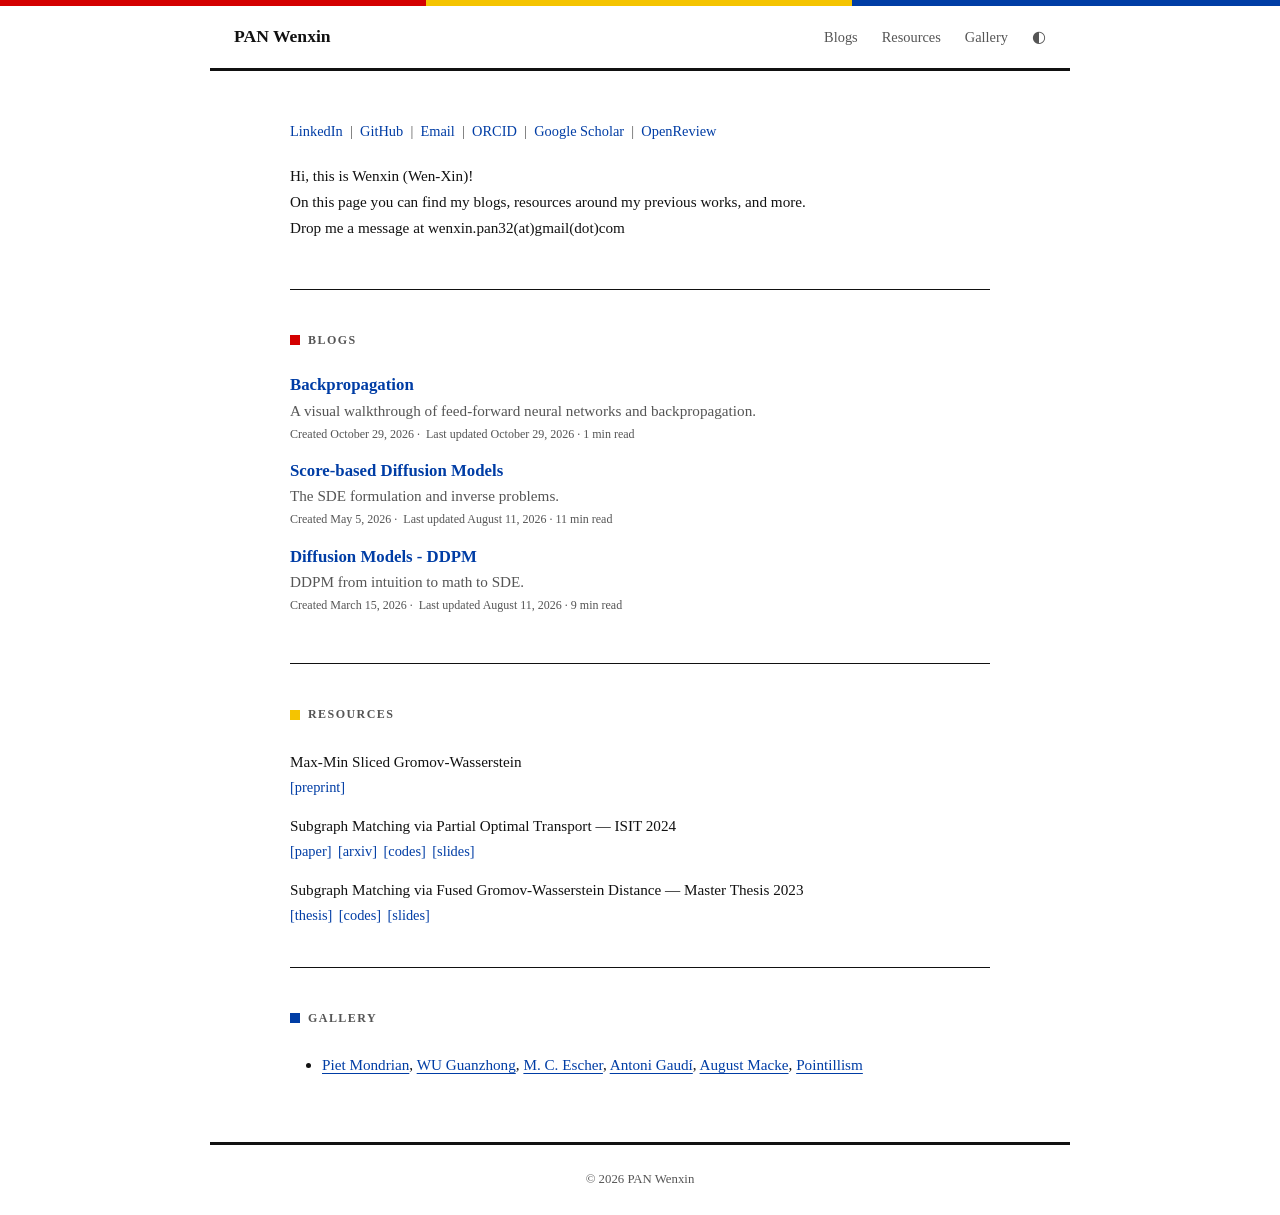
<file: index.html>
<!DOCTYPE html>
<html lang="en" data-theme="light">
<head>
  <!-- Google tag (gtag.js) -->
  <script async src="https://www.googletagmanager.com/gtag/js?id=G-FBK41DCHCM"></script>
  <script>
    window.dataLayer = window.dataLayer || [];
    function gtag(){dataLayer.push(arguments);}
    gtag('js', new Date());

    gtag('config', 'G-FBK41DCHCM');
  </script>
  <meta charset="UTF-8" />
  <meta name="viewport" content="width=device-width, initial-scale=1.0" />
  <title>PAN Wenxin</title>
  <link rel="stylesheet" href="style.css" />
</head>
<body>
  <header>
    <div class="header-inner">
      <div class="header-left">
        <a href="/" class="site-name">PAN Wenxin</a>
      </div>
      <nav>
        <a href="#blogs">Blogs</a>
        <a href="#resources">Resources</a>
        <a href="#misc">Gallery</a>
        <button class="theme-toggle" onclick="toggleTheme()" aria-label="Toggle theme">&#9680;</button>
      </nav>
    </div>
  </header>

  <div class="layout">
    <main>
      <div class="profile-links" aria-label="Profile links">
        <a href="https://www.linkedin.com/in/wenxin-pan-a1673b184" target="_blank">LinkedIn</a>
        <span>|</span>
        <a href="https://github.com/pandadada123/" target="_blank">GitHub</a>
        <span>|</span>
        <a href="mailto:wenxin.pan32@gmail.com">Email</a>
        <span>|</span>
        <a href="https://orcid.org/0009-0000-2988-5306" target="_blank">ORCID</a>
        <span>|</span>
        <a href="https://scholar.google.de/citations?user=F2wGIt0AAAAJ&hl=en" target="_blank">Google Scholar</a>
        <span>|</span>
        <a href="https://openreview.net/profile?id=~Wen-Xin_Pan1" target="_blank">OpenReview</a>
      </div>

      <section class="intro">
        <p> Hi, this is Wenxin (Wen-Xin)! </p>
        <p> On this page you can find my blogs, resources around my previous works, and more. </p>
        <p> Drop me a message at wenxin.pan32(at)gmail(dot)com </p>
        <p style="margin-top: 1.5rem; padding-left: 1rem; border-left: 2px solid var(--fg-muted); color: var(--fg-muted); line-height: 2;">
        <!-- I am fascinated by the hidden geometries of complex systems<br>
        — whether engineered, natural, visual, or symphonic<br>
        — where order, function, and beauty interact, balance, and emerge.</p> -->
      </section>

      <section id="blogs">
        <h2>Blogs</h2>

        <article class="blog-entry">
          <div class="blog-entry-header">
            <div class="blog-title-block">
              <h3><a href="blogs/backpropagation.html">Backpropagation</a></h3>
              <p class="blog-summary">A visual walkthrough of feed-forward neural networks and backpropagation.</p>
              <div class="meta">Created October 29, 2026 &middot; <span class="last-updated" data-blog="blogs/backpropagation.html">Last updated October 29, 2026</span> &middot; 1 min read</div>
            </div>
          </div>
        </article>

        <article class="blog-entry">
          <div class="blog-entry-header">
            <div class="blog-title-block">
              <h3><a href="blogs/score-diffusion.html">Score-based Diffusion Models</a></h3>
              <p class="blog-summary">The SDE formulation and inverse problems.</p>
              <div class="meta">Created May 5, 2026 &middot; <span class="last-updated" data-blog="blogs/score-diffusion.html">Last updated August 11, 2026</span> &middot; 11 min read</div>
            </div>
          </div>
        </article>

        <article class="blog-entry">
          <div class="blog-entry-header">
            <div class="blog-title-block">
              <h3><a href="blogs/ddpm.html">Diffusion Models - DDPM</a></h3>
              <p class="blog-summary">DDPM from intuition to math to SDE.</p>
              <div class="meta">Created March 15, 2026 &middot; <span class="last-updated" data-blog="blogs/ddpm.html">Last updated August 11, 2026</span> &middot; 9 min read</div>
            </div>
          </div>
        </article>
      </section>

      <section id="resources">
        <h2>Resources</h2>
        <ul class="resource-list">
          <li>
            <span class="resource-title">Max-Min Sliced Gromov-Wasserstein</span>
            <span class="resource-links">
              <a href="https://openreview.net/forum?id=yvbWfcnt0U" class="resource-link">[preprint]</a>
              <!-- <a href="#" class="resource-link">[codes]</a>
              <a href="#" class="resource-link">[slides]</a> -->
            </span>
          </li>
          <li>
            <span class="resource-title">Subgraph Matching via Partial Optimal Transport &mdash; ISIT 2024</span>
            <span class="resource-links">
              <a href="https://ieeexplore.ieee.org/document/10619388?denied=" class="resource-link">[paper]</a>
              <a href="https://arxiv.org/abs/2406.19767" class="resource-link">[arxiv]</a>
              <a href="https://github.com/pandadada123/FGWD_on_Graphs_subgraph-paper" class="resource-link">[codes]</a>
              <a href="resources/ISIT2024_pre_20240705.pdf" class="resource-link">[slides]</a>
            </span>
          </li>
          <li>
            <span class="resource-title">Subgraph Matching via Fused Gromov-Wasserstein Distance &mdash; Master Thesis 2023</span>
            <span class="resource-links">
              <a href="https://repository.tudelft.nl/record/uuid:d18d7083-4189-46a7-bd03-4cf49674cffe" class="resource-link">[thesis]</a>
              <a href="https://github.com/pandadada123/FGWD_on_Graphs_subgraph" class="resource-link">[codes]</a>
              <a href="resources/MsThesis_final_1.0_shared.pdf" class="resource-link">[slides]</a>
            </span>
          </li>
        </ul>
      </section>

      <section id="misc">
        <h2>Gallery</h2>
        <!-- <p>I am a fan of</p> -->
        <ul>
          <li>
            <a href="https://www.wikiart.org/en/piet-mondrian" target="_blank">Piet Mondrian</a>,
            <a href="https://www.wikiart.org/en/wu-guanzhong" target="_blank">WU Guanzhong</a>,
            <a href="https://www.wikiart.org/en/m-c-escher" target="_blank">M. C. Escher</a>,
            <a href="https://www.wikiart.org/en/antoni-gaudi" target="_blank">Antoni Gaudí</a>,
            <a href="https://www.wikiart.org/en/august-macke" target="_blank">August Macke</a>,
            <a href="https://en.wikipedia.org/wiki/Pointillism" target="_blank">Pointillism</a>
          </li>
          <!-- <li>🏸 🏀 🏓 🏊 🚴 🏃 ⛸️</li> -->
        </ul>
      </section>

    </main>
  </div>

  <footer>
    <div class="footer-inner">
      <p>&copy; 2026 PAN Wenxin</p>
    </div>
  </footer>

  <script>
    (function () {
      const repo = 'pandadada123/pandadada123.github.io';
      const branch = 'main';
      const dateFormat = { year: 'numeric', month: 'long', day: 'numeric' };

      document.querySelectorAll('.last-updated[data-blog]').forEach(async (el) => {
        try {
          const params = new URLSearchParams({
            sha: branch,
            path: el.dataset.blog,
            per_page: '1'
          });
          const res = await fetch(`https://api.github.com/repos/${repo}/commits?${params}`, {
            headers: { Accept: 'application/vnd.github+json' }
          });
          if (res.ok) {
            const [commit] = await res.json();
            const commitDate = commit?.commit?.committer?.date || commit?.commit?.author?.date;
            if (!commitDate) return;
            const label = new Date(commitDate).toLocaleDateString('en-US', dateFormat);
            el.textContent = 'Last updated ' + label;
          }
        } catch (e) {}
      });
    })();
  </script>

  <script>
    (function () {
      const saved = localStorage.getItem("theme");
      if (saved) document.documentElement.setAttribute("data-theme", saved);
      else if (window.matchMedia("(prefers-color-scheme: dark)").matches)
        document.documentElement.setAttribute("data-theme", "dark");
    })();

    function toggleTheme() {
      const current = document.documentElement.getAttribute("data-theme");
      const next = current === "dark" ? "light" : "dark";
      document.documentElement.setAttribute("data-theme", next);
      localStorage.setItem("theme", next);
    }
  </script>
</body>
</html>
</file>
<file: style.css>
/* Variables */
:root {
  --bg: #ffffff;
  --fg: #111111;
  --fg-muted: #555555;
  --border: #111111;
  --link: #003DA5;
  --link-hover: #002880;
  --max-width: 860px;
  --sidebar-width: 130px;

  --red:    #D40000;
  --blue:   #003DA5;
  --yellow: #F5C400;
  --line:   3px;

  --algorithm-bg:      #f4f4f4;
  --algorithm-divider: #ddd;
}

[data-theme="dark"] {
  --bg: #1c1c1e;
  --fg: #e0e0e0;
  --fg-muted: #888888;
  --border: #e0e0e0;
  --link: #6b9ff5;
  --link-hover: #4d8ef0;

  --algorithm-bg:      #2a2a2c;
  --algorithm-divider: #3a3a3c;
}

/* Reset */
*, *::before, *::after {
  box-sizing: border-box;
  margin: 0;
  padding: 0;
}

/* Mondrian top strip */
body::before {
  content: '';
  display: block;
  height: 6px;
  background: linear-gradient(
    to right,
    var(--red)    0%   33.3%,
    var(--yellow) 33.3% 66.6%,
    var(--blue)   66.6% 100%
  );
}

body {
  font-family: -apple-system, BlinkMacSystemFont, "Segoe UI", Georgia, serif;
  background: var(--bg);
  color: var(--fg);
  line-height: 1.7;
  font-size: 1rem;
  transition: background 0.2s, color 0.2s;
  position: relative;
}


a {
  color: var(--link);
  text-decoration: underline;
  text-underline-offset: 3px;
}

a:hover {
  color: var(--link-hover);
}

/* Header */
header {
  padding: 0;
}

.header-inner {
  max-width: var(--max-width);
  margin: 0 auto;
  padding: 1rem 1.5rem;
  border-bottom: var(--line) solid var(--border);
  display: flex;
  align-items: center;
  justify-content: space-between;
}

.header-left {
  display: flex;
  align-items: center;
  gap: 1rem;
}

.site-name {
  font-size: 1.1rem;
  font-weight: 600;
  text-decoration: none;
  color: var(--fg);
}

nav {
  display: flex;
  align-items: center;
  gap: 1.5rem;
}

nav a {
  font-size: 0.9rem;
  text-decoration: none;
  color: var(--fg-muted);
}

nav a:hover {
  color: var(--fg);
}

.theme-toggle {
  background: none;
  border: none;
  cursor: pointer;
  font-size: 1rem;
  color: var(--fg-muted);
  padding: 0;
  line-height: 1;
}

/* Layout */
.layout {
  max-width: var(--max-width);
  margin: 0 auto;
  min-height: calc(100vh - 6px - 57px - 53px); /* strip + header + footer */
}

/* Sidebar */
.sidebar {
  position: relative;
  padding: 2.5rem 1rem;
}

.sidebar::after {
  content: '';
  position: absolute;
  right: 0;
  top: 0;
  width: var(--line);
  height: 120px;
  background: var(--red);
}

.social-link {
  display: flex;
  flex-direction: column;
  align-items: center;
  gap: 0.35rem;
  text-decoration: none;
  color: var(--fg-muted);
  font-size: 0.6rem;
  letter-spacing: 0.05em;
  transition: color 0.15s;
}

.social-link:hover {
  color: var(--fg);
}

.social-link svg {
  width: 16px;
  height: 16px;
}

.social-link.small {
  font-size: 0.6rem;
}

.social-link.small svg {
  width: 16px;
  height: 16px;
}

/* Main content */
main {
  padding: 3rem 5rem;
}

.profile-links {
  display: flex;
  flex-wrap: wrap;
  align-items: center;
  gap: 0.45rem;
  margin-bottom: 1.25rem;
  color: var(--fg-muted);
  font-size: 0.9rem;
}

.profile-links a {
  color: var(--link);
  text-decoration: none;
}

.profile-links a:hover {
  color: var(--link-hover);
  text-decoration: underline;
}

/* Intro */
.intro {
  margin-bottom: 3rem;
  color: var(--fg);
  font-size: 0.95rem;
}

/* Sections */
section {
  margin-bottom: 0;
}

section + section {
  border-top: 1px solid var(--border);
  padding-top: 2.5rem;
  margin-top: 2.5rem;
}

/* Section headings */
h2 {
  font-size: 0.75rem;
  font-weight: 700;
  letter-spacing: 0.12em;
  text-transform: uppercase;
  color: var(--fg-muted);
  margin-bottom: 1.5rem;
  display: flex;
  align-items: center;
  gap: 0.5rem;
}

h2::before {
  content: '';
  display: inline-block;
  width: 10px;
  height: 10px;
  flex-shrink: 0;
}

#blogs h2::before    { background: var(--red); }
#resources h2::before { background: var(--yellow); }
#misc h2::before { background: var(--blue); }

/* Posts */
.blog-entry {
  margin-bottom: 0.5rem;
}

.blog-entry:last-child {
  margin-bottom: 0;
}

.blog-entry-header {
  display: flex;
  align-items: flex-start;
  gap: 0.75rem;
}

.blog-title-block {
  flex: 1;
}

.blog-entry h3 {
  font-size: 1.05rem;
  font-weight: 600;
  line-height: 1.35;
  margin-bottom: 0;
}

.blog-entry h3 a {
  text-decoration: none;
}

.blog-entry h3 a:hover {
  text-decoration: underline;
}

.blog-summary {
  margin-top: 0.05rem;
  margin-bottom: 0;
}

.meta {
  font-size: 0.75rem;
  color: var(--fg-muted);
  margin-bottom: 0.5rem;
}

.blog-entry p {
  font-size: 0.95rem;
  color: var(--fg-muted);
}

/* Resources */
.resource-list {
  list-style: none;
  display: flex;
  flex-direction: column;
  gap: 0.85rem;
}

.resource-list li {
  font-size: 0.95rem;
  color: var(--fg-muted);
  display: flex;
  flex-direction: column;
  align-items: flex-start;
  gap: 0.0rem;
}

.resource-title {
  color: var(--fg);
}

.resource-links {
  display: inline-flex;
  gap: 0.4rem;
}

.resource-link {
  text-decoration: none;
  color: var(--link);
  font-size: 0.9rem;
}

.resource-link:hover {
  text-decoration: underline;
  color: var(--link-hover);
}

/* Misc section lists */
#misc ul {
  padding-left: 2rem;
  margin-bottom: 1rem;
}

#misc ul li {
  font-size: 0.95rem;
  line-height: 1.7;
  margin-bottom: 0.5rem;
}

/* Footer */
footer {
  padding: 0;
}

.footer-inner {
  max-width: var(--max-width);
  margin: 0 auto;
  padding: 1.5rem 1.5rem;
  border-top: var(--line) solid var(--border);
  text-align: center;
  font-size: 0.8rem;
  color: var(--fg-muted);
}

/* ─── Blog page ─────────────────────────────────────────── */

.blog-page {
  max-width: var(--max-width);
  margin: 0 auto;
  padding: 3rem 4rem 4rem 4rem;
  position: relative;
}

/* Blog header */
.blog-header {
  margin-bottom: 2.5rem;
}

.blog-tags {
  display: flex;
  gap: 0.5rem;
  margin-bottom: 0.75rem;
}

.tag {
  font-size: 0.7rem;
  font-weight: 600;
  letter-spacing: 0.08em;
  text-transform: uppercase;
  padding: 0.2rem 0.5rem;
  border: 1.5px solid var(--border);
  color: var(--fg-muted);
}

.blog-header h1 {
  font-size: 2rem;
  font-weight: 700;
  line-height: 1.25;
  margin-bottom: 0.35rem;
  letter-spacing: -0.01em;
}

.blog-description {
  color: var(--fg-muted);
  font-size: 1rem;
  line-height: 1.5;
  margin-bottom: 0.65rem;
}

.blog-meta {
  font-size: 0.85rem;
  color: var(--fg-muted);
}

.last-updated {
  margin-left: 0.25em;
}

/* Table of contents */
.toc {
  padding: 0.5rem 1rem;
  margin-bottom: 0;
  font-size: 0.9rem;
  position: fixed;
  top: 7rem;
  left: max(1rem, calc((100vw - var(--max-width)) / 2 - 20rem));
  width: 12rem;
  background: var(--bg);
  z-index: 10;
}

.toc-title {
  font-size: 0.7rem;
  font-weight: 700;
  letter-spacing: 0.1em;
  text-transform: uppercase;
  color: var(--fg-muted);
  margin-bottom: 0.75rem;
  cursor: pointer;
  list-style: none;
  display: flex;
  align-items: center;
  gap: 0.4rem;
  user-select: none;
}

.toc-title::-webkit-details-marker { display: none; }

.toc-title::after {
  content: '▸';
  font-size: 0.65rem;
  transition: transform 0.2s;
}

details[open] .toc-title::after {
  transform: rotate(90deg);
}

.toc ol {
  padding-left: 1.25rem;
  margin: 0;
  display: flex;
  flex-direction: column;
  gap: 0.3rem;
}

.toc ol ol {
  margin-top: 0.3rem;
}

.toc a {
  text-decoration: none;
  color: var(--fg-muted);
}

.toc a:hover {
  color: var(--fg);
}

.toc a.active {
  color: var(--fg);
  font-weight: 700;
}

/* Blog body */
.blog-body h2 {
  font-size: 1.40rem;
  font-weight: 700;
  letter-spacing: normal;
  text-transform: none;
  color: var(--fg);
  margin-top: 2.5rem;
  margin-bottom: 0.75rem;
  padding-bottom: 0.4rem;
  border-bottom: var(--line) solid var(--border);
  display: block; /* override index page flex */
}

.blog-body h2::before {
  display: none; /* no colored dot on post headings */
}

.blog-body h3 {
  font-size: 1.25rem;
  font-weight: 600;
  margin-top: 1.75rem;
  margin-bottom: 0.5rem;
  color: var(--fg);
}

.blog-body p {
  margin-bottom: 1.1rem;
  font-size: 1rem;
  color: var(--fg);
  line-height: 1.8;
}

.blog-body a {
  color: var(--link);
}

.gw-motivation-list {
  padding-left: 2.5rem;
  margin-bottom: 1.1rem;
}

[data-theme="dark"] #derivations ~ [style*="color" i][style*="blue" i],
[data-theme="dark"] #derivations ~ * [style*="color" i][style*="blue" i] {
  color: var(--link) !important;
}

.derivation-notes {
  margin: 0.4rem 0 1.1rem;
  padding-left: 0;
  color: var(--fg-muted);
  font-size: 0.9rem;
  line-height: 1.65;
  list-style: none;
}

.training-loss-box {
  display: grid;
  place-items: center;
  width: min(100%, 600px);
  min-height: 8rem;
  margin: 1rem auto;
  padding: 0.75rem 1rem;
  overflow-x: auto;
  overflow-y: hidden;
  background: #ffedd5;
  border: 1px solid #f2c798;
  border-radius: 4px;
}

.training-loss-box,
.training-loss-box mjx-container {
  color: #1c1c1e;
}

.training-loss-box mjx-container[display="true"] {
  margin: 0;
}

.blog-figure {
  margin: 1.25rem 0 1.75rem;
}

.blog-figure img {
  display: block;
  width: 100%;
  height: auto;
}

.blog-figure figcaption {
  margin-top: 0.5rem;
  color: var(--fg-muted);
  font-size: 0.85rem;
  text-align: center;
}

.blog-figure.float-right {
  float: right;
  width: 42%;
  margin: 0 0 1.25rem 1.75rem;
}

.blog-body h2,
.blog-body h3 {
  clear: both;
}

.link-list {
  padding-left: 1.25rem;
  display: flex;
  flex-direction: column;
  gap: 0.4rem;
  margin-bottom: 1.1rem;
}

.link-list li {
  font-size: 1rem;
  line-height: 1.8;
}

.blog-divider {
  border: none;
  border-top: var(--line) solid var(--border);
  margin: 2.5rem 0;
}

/* References */
.references h2 {
  font-size: 1rem;
  font-weight: 700;
  text-transform: none;
  letter-spacing: normal;
  color: var(--fg-muted);
  margin-bottom: 0.75rem;
  border: none;
  padding: 0;
}

.references ol {
  list-style: none;
  padding-left: 0;
  counter-reset: ref-counter;
  display: flex;
  flex-direction: column;
  gap: 0.6rem;
}

.references li {
  counter-increment: ref-counter;
  font-size: 0.88rem;
  color: var(--fg-muted);
  line-height: 1.6;
  padding-left: 2.8rem;
  position: relative;
}

.references li::before {
  content: '[' counter(ref-counter) ']';
  position: absolute;
  left: 0;
  color: var(--fg-muted);
  font-size: 0.88rem;
  white-space: nowrap;
}

/* Inline citations */
a.cite {
  text-decoration: none;
  color: var(--link);
  font-size: 0.88rem;
  vertical-align: baseline;
}

a.cite:hover {
  color: var(--link-hover);
  text-decoration: underline;
}

.comment-ref {
  display: inline-block;
  font-size: 0.78rem;
  font-weight: 600;
  color: var(--blue);
  background: color-mix(in srgb, var(--blue) 12%, transparent);
  border-radius: 3px;
  padding: 0 0.3em;
  vertical-align: middle;
  text-decoration: none;
  cursor: pointer;
}

a.comment-ref:hover {
  background: color-mix(in srgb, var(--blue) 22%, transparent);
}

/* Algorithm block */
.algorithm {
  margin: 1.5rem 0;
  padding: 0;
  background: var(--algorithm-bg);
  border-radius: 4px;
  overflow: hidden;
}

.algorithm-header {
  padding: 0.5rem 1rem;
  font-size: 1rem;
  border-bottom: 1px solid var(--algorithm-divider);
}

.algorithm-body {
  padding: 0.75rem 1rem;
}

.algorithm-scroll-x .algorithm-body {
  overflow-x: auto;
  overflow-y: hidden;
  -webkit-overflow-scrolling: touch;
}

.algorithm-scroll-x .algorithm-body ol {
  min-width: max-content;
}

.algorithm-scroll-x .algorithm-body ol li {
  width: max-content;
  min-width: 100%;
  white-space: nowrap;
}

.algorithm-scroll-x .algorithm-body .alg-loop-body {
  width: max-content;
  min-width: 100%;
  overflow: visible;
}

.algorithm-body ol {
  list-style-type: none;
  counter-reset: line-counter;
  padding-left: 0;
  margin: 0;
}

.algorithm-body ol li {
  counter-increment: line-counter;
  position: relative;
  padding-left: 3.25rem;
  margin-bottom: 0.3rem;
  font-size: 1rem;
  line-height: 1.6;
}

.algorithm-body ol li::before {
  content: counter(line-counter) ":";
  position: absolute;
  left: 0;
  width: 2.25rem;
  text-align: right;
  color: var(--fg-muted);
  font-variant-numeric: tabular-nums;
}

.algorithm-body ol li.alg-indent {
  padding-left: 4.75rem;
}

.algorithm-body .alg-loop-body {
  margin-top: 0.25rem;
  margin-left: 0;
  padding-left: 0;
  overflow-x: auto;
}

.algorithm-body .alg-substep {
  display: flex;
  gap: 0.75rem;
  margin-bottom: 0.3rem;
}

.algorithm-body .alg-substep-number {
  min-width: 2.25rem;
  color: var(--fg-muted);
  font-variant-numeric: tabular-nums;
  text-align: right;
}

.algorithm-body ol li.alg-highlight {
  background: color-mix(in srgb, var(--yellow) 20%, transparent);
  border-radius: 3px;
}

.algorithm-body .alg-require {
  margin-bottom: 0.5rem;
  font-size: 1rem;
  line-height: 1.6;
}

.algorithm-keyword {
  color: var(--red);
  font-weight: bold;
}

/* Responsive */
@media (max-width: 1180px) {
  .toc {
    position: static;
    width: auto;
    margin-bottom: 2.5rem;
    animation: none;
  }
}

@media (max-width: 600px) {
  .layout {
    grid-template-columns: 1fr;
  }

  .sidebar {
    border-right: none;
    border-bottom: var(--line) solid var(--red);
    flex-direction: row;
    padding: 1rem 1.5rem;
    position: static;
  }
}
</file>
